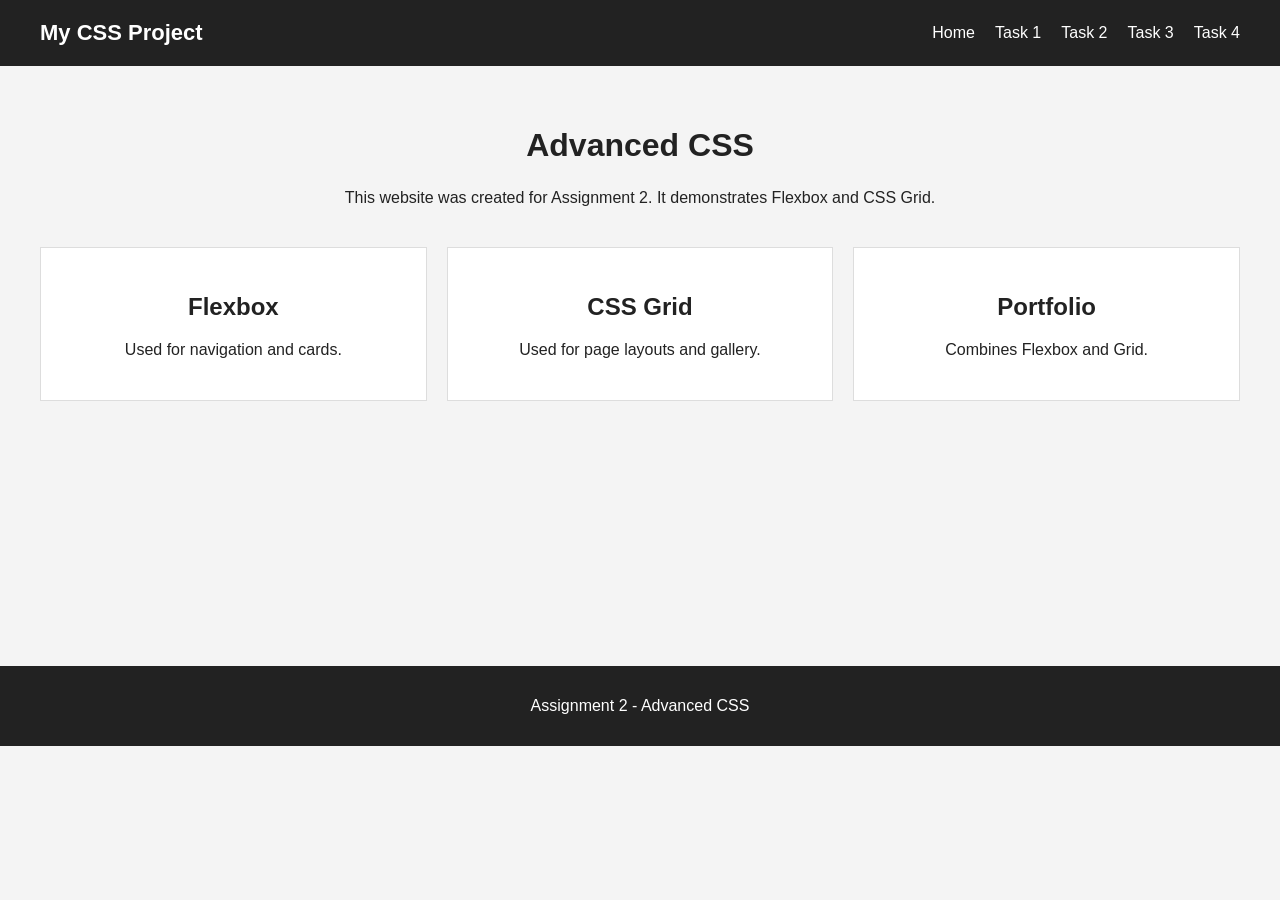
<file: index.html>
<!DOCTYPE html>
<html lang="en">
<head>
    <meta charset="UTF-8">
    <meta name="viewport" content="width=device-width, initial-scale=1.0">
    <title>Advanced CSS Assignment</title>
    <link rel="stylesheet" href="style.css">
</head>

<body>
<header>
    <div class="logo">My CSS Project</div>
    <nav>
        
        <a href="index.html">Home</a>
        <a href="task1.html">Task 1</a>
        <a href="task2.html">Task 2</a>
        <a href="task3.html">Task 3</a>
        <a href="task4.html">Task 4</a>
    </nav>
    
</header>

<main class="home">
    <h1>Advanced CSS</h1>
    <p>
        This website was created for Assignment 2.
        It demonstrates Flexbox and CSS Grid.
    </p>
    <div class="home-boxes">
        <div>
            <h2>Flexbox</h2>
            <p>Used for navigation and cards.</p>
        </div>
        <div>
            <h2>CSS Grid</h2>
            <p>Used for page layouts and gallery.</p>
        </div>
        <div>
            <h2>Portfolio</h2>
            <p>Combines Flexbox and Grid.</p>
        </div>
    </div>
</main>

<footer>
    <p>Assignment 2 - Advanced CSS</p>
</footer>

</body>
</html>
</file>
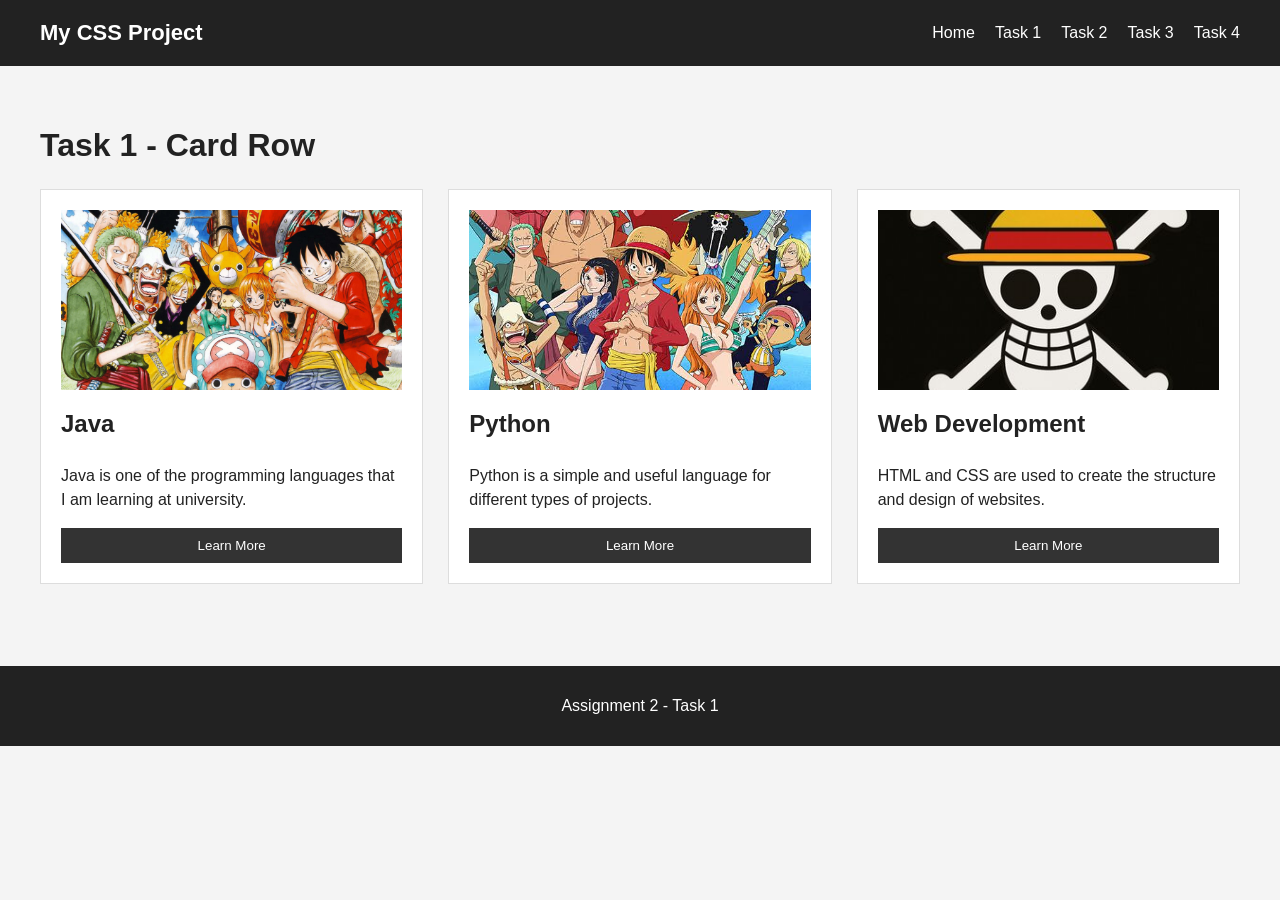
<file: task1.html>
<!DOCTYPE html>
<html lang="en">
<head>
    <meta charset="UTF-8">
    <meta name="viewport" content="width=device-width, initial-scale=1.0">
    <title>Task 1 - Flexbox</title>
    <link rel="stylesheet" href="style.css">
</head>

<body>

<header>
    <div class="logo">My CSS Project</div>
    <nav>
        
        <a href="index.html">Home</a>
        <a href="task1.html">Task 1</a>
        <a href="task2.html">Task 2</a>
        <a href="task3.html">Task 3</a>
        <a href="task4.html">Task 4</a>
        
    </nav>
</header>

<main>
    <h1>Task 1 - Card Row</h1>

    <div class="cards">
        <div class="card">
            <img src="images/image1.jpg" alt="Java">
            <h2>Java</h2>
            <p>
                Java is one of the programming languages
                that I am learning at university.
            </p>
            <button>Learn More</button>
        </div>

        <div class="card">
            <img src="images/image2.jpg" alt="Python">
            <h2>Python</h2>
            <p>
                Python is a simple and useful language
                for different types of projects.
            </p>
            <button>Learn More</button>
        </div>

        <div class="card">
            <img src="images/image3.jpg" alt="Web">
            <h2>Web Development</h2>
            <p>
                HTML and CSS are used to create
                the structure and design of websites.
            </p>
            <button>Learn More</button>
        </div>
    </div>
</main>
<footer>
    <p>Assignment 2 - Task 1</p>
</footer>
</body>
</html>
</file>
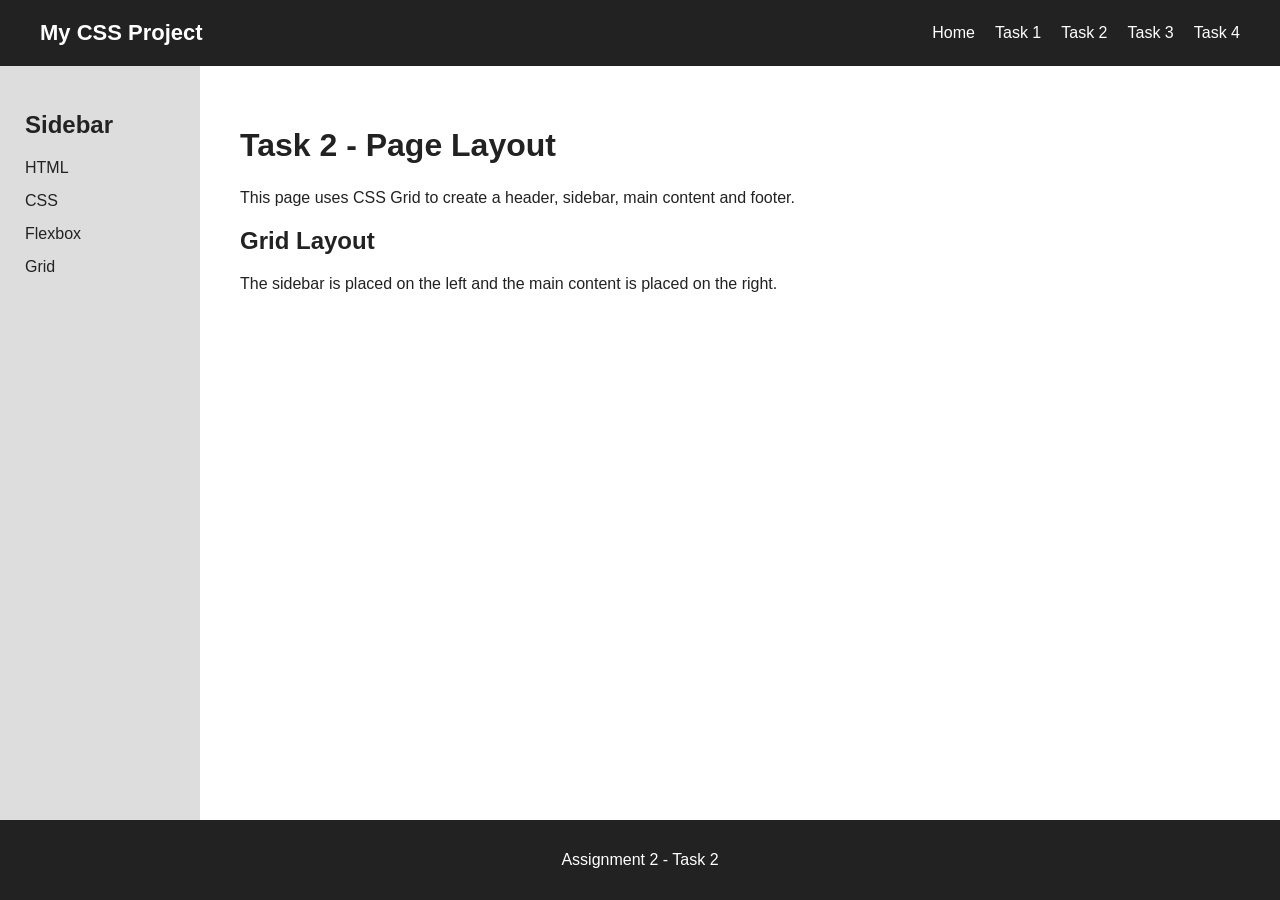
<file: task2.html>
<!DOCTYPE html>
<html lang="en">
<head>
    <meta charset="UTF-8">
    <meta name="viewport" content="width=device-width, initial-scale=1.0">
    <title>Task 2 - Grid</title>
    <link rel="stylesheet" href="style.css">
</head>

<body>

<div class="grid-page">
    <header class="grid-header">
        <div class="logo">My CSS Project</div>
        <nav>
            <a href="index.html">Home</a>
            <a href="task1.html">Task 1</a>
            <a href="task2.html">Task 2</a>
            <a href="task3.html">Task 3</a>
            <a href="task4.html">Task 4</a>
        </nav>
    </header>

    <aside class="sidebar">
        <h2>Sidebar</h2>
        <p>HTML</p>
        <p>CSS</p>
        <p>Flexbox</p>
        <p>Grid</p>
    </aside>

    <main class="grid-main">
        <h1>Task 2 - Page Layout</h1>
        <p>
            This page uses CSS Grid to create
            a header, sidebar, main content and footer.
        </p>

        <h2>Grid Layout</h2>
        <p>
            The sidebar is placed on the left and
            the main content is placed on the right.
        </p>
    </main>

    <footer class="grid-footer">
        <p>Assignment 2 - Task 2</p>
    </footer>

</div>

</body>
</html>
</file>
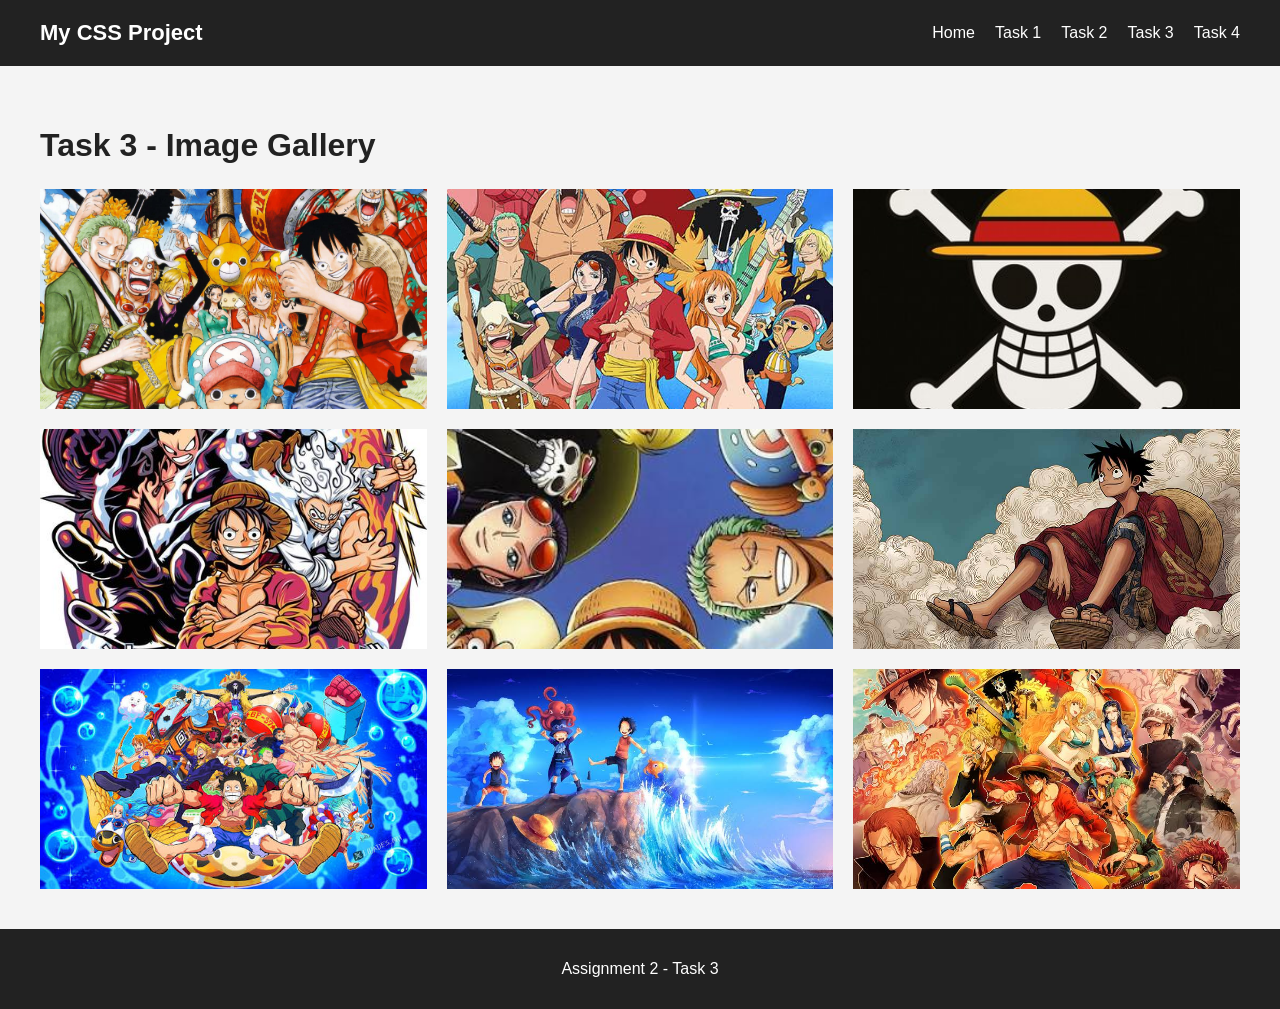
<file: task3.html>
<!DOCTYPE html>
<html lang="en">
<head>
    <meta charset="UTF-8">
    <meta name="viewport" content="width=device-width, initial-scale=1.0">
    <title>Task 3 - Gallery</title>
    <link rel="stylesheet" href="style.css">
</head>

<body>

<header>
    <div class="logo">My CSS Project</div>

    <nav>
        <a href="index.html">Home</a>
        <a href="task1.html">Task 1</a>
        <a href="task2.html">Task 2</a>
        <a href="task3.html">Task 3</a>
        <a href="task4.html">Task 4</a>
    </nav>
</header>

<main>
    <h1>Task 3 - Image Gallery</h1>

    <div class="gallery">

        <div class="gallery-item">
            <img src="images/image1.jpg" alt="Image 1">
            <div class="caption">Image 1</div>
        </div>

        <div class="gallery-item">
            <img src="images/image2.jpg" alt="Image 2">
            <div class="caption">Image 2</div>
        </div>

        <div class="gallery-item">
            <img src="images/image3.jpg" alt="Image 3">
            <div class="caption">Image 3</div>
        </div>

        <div class="gallery-item">
            <img src="images/image4.jpg" alt="Image 4">
            <div class="caption">Image 4</div>
        </div>

        <div class="gallery-item">
            <img src="images/image5.jpg" alt="Image 5">
            <div class="caption">Image 5</div>
        </div>

        <div class="gallery-item">
            <img src="images/image6.jpg" alt="Image 6">
            <div class="caption">Image 6</div>
        </div>

        <div class="gallery-item">
            <img src="images/image7.jpg" alt="Image 7">
            <div class="caption">Image 7</div>
        </div>

        <div class="gallery-item">
            <img src="images/image8.jpg" alt="Image 8">
            <div class="caption">Image 8</div>
        </div>

        <div class="gallery-item">
            <img src="images/image9.jpg" alt="Image 9">
            <div class="caption">Image 9</div>
        </div>

    </div>
</main>

<footer>
    <p>Assignment 2 - Task 3</p>
</footer>

</body>
</html>
</file>
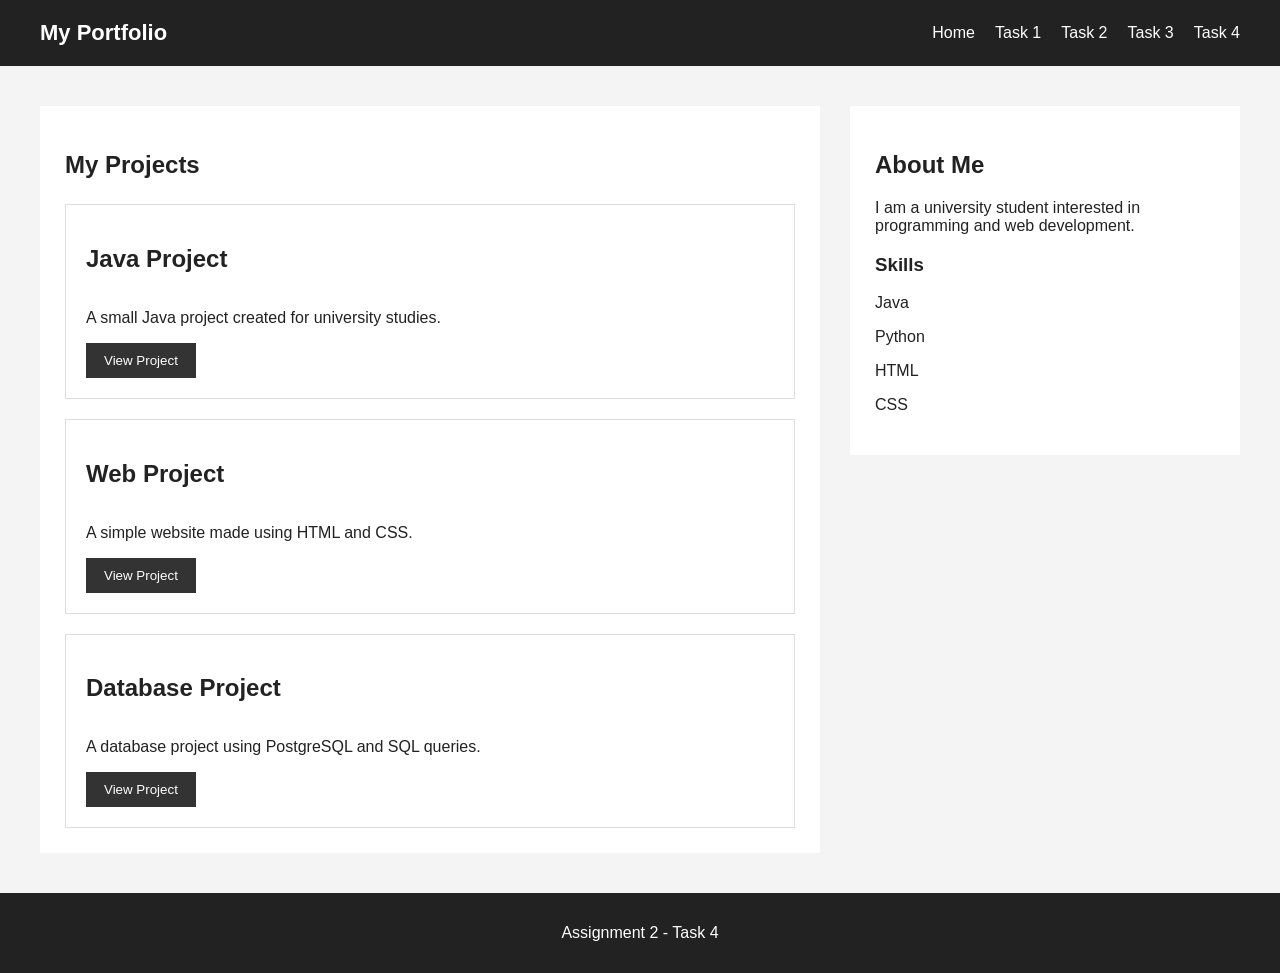
<file: task4.html>
<!DOCTYPE html>
<html lang="en">
<head>
    <meta charset="UTF-8">
    <meta name="viewport" content="width=device-width, initial-scale=1.0">
    <title>Task 4 - Portfolio</title>
    <link rel="stylesheet" href="style.css">
</head>

<body>

<header>
    <div class="logo">My Portfolio</div>

    <nav>
        <a href="index.html">Home</a>
        <a href="task1.html">Task 1</a>
        <a href="task2.html">Task 2</a>
        <a href="task3.html">Task 3</a>
        <a href="task4.html">Task 4</a>
    </nav>
</header>

<main class="portfolio">

    <section class="projects">

        <h1>My Projects</h1>

        <div class="project-list">

            <div class="project-card">
                <h2>Java Project</h2>

                <p>
                    A small Java project created
                    for university studies.
                </p>

                <button>View Project</button>
            </div>

            <div class="project-card">
                <h2>Web Project</h2>

                <p>
                    A simple website made using
                    HTML and CSS.
                </p>

                <button>View Project</button>
            </div>

            <div class="project-card">
                <h2>Database Project</h2>

                <p>
                    A database project using
                    PostgreSQL and SQL queries.
                </p>

                <button>View Project</button>
            </div>

        </div>

    </section>

    <aside class="portfolio-sidebar">

        <h2>About Me</h2>

        <p>
            I am a university student interested
            in programming and web development.
        </p>

        <h3>Skills</h3>
        <p>Java</p>
        <p>Python</p>
        <p>HTML</p>
        <p>CSS</p>

    </aside>

</main>

<footer>
    <p>Assignment 2 - Task 4</p>
</footer>

</body>
</html>
</file>
<file: style.css>
* {
    box-sizing: border-box;
}

body {
    margin: 0;
    font-family: Arial, sans-serif;
    background-color: #f4f4f4;
    color: #222;
}

header {
    background-color: #222;
    color: white;
    padding: 20px 40px;

    display: flex;
    justify-content: space-between;
    align-items: center;
}

.logo {
    font-size: 22px;
    font-weight: bold;
}

nav {
    display: flex;
    gap: 20px;
}

nav a {
    color: white;
    text-decoration: none;
}

nav a:hover {
    text-decoration: underline;
}

main {
    padding: 40px;
    min-height: 600px;
}

h1 {
    margin-bottom: 25px;
}

button {
    padding: 10px 18px;
    border: none;
    background-color: #333;
    color: white;
    cursor: pointer;
}

button:hover {
    background-color: #555;
}


/* Home */

.home {
    text-align: center;
}

.home-boxes {
    display: flex;
    gap: 20px;
    margin-top: 40px;
}

.home-boxes div {
    flex: 1;
    background-color: white;
    padding: 25px;
    border: 1px solid #ddd;
}


/* Task 1 */

.cards {
    display: flex;
    gap: 25px;
    align-items: stretch;
}

.card {
    flex: 1;
    background-color: white;
    padding: 20px;
    border: 1px solid #ddd;

    display: flex;
    flex-direction: column;
}

.card img {
    width: 100%;
    height: 180px;
    object-fit: cover;
}

.card h2 {
    margin-bottom: 10px;
}

.card p {
    line-height: 1.5;
}

.card button {
    margin-top: auto;
}

.card:hover {
    transform: translateY(-5px);
    box-shadow: 0 5px 15px rgba(0, 0, 0, 0.2);
}


/* Task 2 */

.grid-page {
    min-height: 100vh;

    display: grid;

    grid-template-columns: 200px 1fr;
    grid-template-rows: auto 1fr auto;

    grid-template-areas:
        "header header"
        "sidebar main"
        "footer footer";
}

.grid-header {
    grid-area: header;
}

.sidebar {
    grid-area: sidebar;
    background-color: #ddd;
    padding: 25px;
}

.sidebar p {
    margin: 15px 0;
}

.grid-main {
    grid-area: main;
    background-color: white;
}

.grid-footer {
    grid-area: footer;
}


/* Task 3 */

.gallery {
    display: grid;
    grid-template-columns: repeat(3, 1fr);
    gap: 20px;
}

.gallery-item {
    position: relative;
    overflow: hidden;
}

.gallery-item img {
    width: 100%;
    height: 220px;
    object-fit: cover;
    display: block;
}

.caption {
    position: absolute;
    bottom: 0;
    left: 0;
    width: 100%;

    background-color: rgba(0, 0, 0, 0.7);
    color: white;

    padding: 10px;
    text-align: center;

    opacity: 0;
}

.gallery-item:hover .caption {
    opacity: 1;
}


/* Task 4 */

.portfolio {
    display: grid;
    grid-template-columns: 2fr 1fr;
    gap: 30px;
}

.projects {
    background-color: white;
    padding: 25px;
}

.project-list {
    display: flex;
    flex-direction: column;
    gap: 20px;
}

.project-card {
    border: 1px solid #ddd;
    padding: 20px;

    display: flex;
    flex-direction: column;
}

.project-card button {
    align-self: flex-start;
}

.portfolio-sidebar {
    background-color: white;
    padding: 25px;
    height: fit-content;
}


/* Footer */

footer {
    background-color: #222;
    color: white;
    text-align: center;
    padding: 15px;
}


/* Simple responsive design */

@media (max-width: 700px) {

    header {
        flex-direction: column;
        gap: 15px;
    }

    nav {
        flex-wrap: wrap;
        justify-content: center;
    }

    .cards {
        flex-direction: column;
    }

    .gallery {
        grid-template-columns: 1fr;
    }

    .portfolio {
        grid-template-columns: 1fr;
    }

    .grid-page {
        grid-template-columns: 1fr;

        grid-template-areas:
            "header"
            "sidebar"
            "main"
            "footer";
    }

}
</file>
